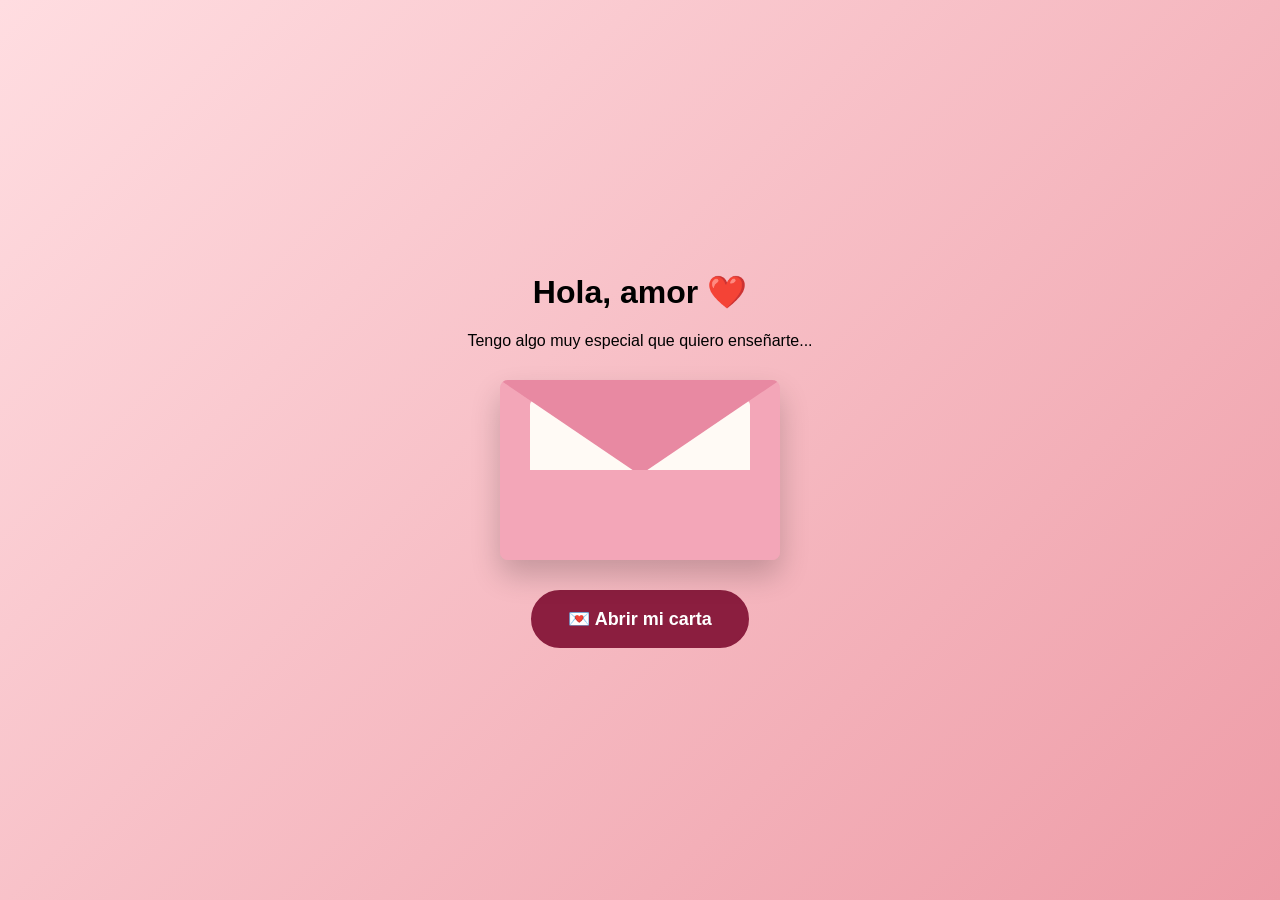
<file: index.htm>
<!DOCTYPE html>
<html lang="es">

<head>
    <meta charset="UTF-8">
    <meta name="viewport" content="width=device-width, initial-scale=1.0">

    <title>Para ti ❤️</title>

    <link rel="stylesheet" href="style.css">
</head>

<body>

    <div id="inicio">

        <h1>Hola, amor ❤️</h1>

        <p>
            Tengo algo muy especial que quiero enseñarte...
        </p>


        <div class="sobre" id="sobre">

            <div class="papel"></div>

            <div class="solapa"></div>

        </div>


        <button id="abrirCarta" class="boton-carta">
            💌 Abrir mi carta
        </button>

    </div>


    <div id="carta">

        <div class="carta-contenido">

            <h1>Para la chica que más amo ❤️</h1>

            <p class="texto-escrito"></p>

            <p class="parrafo-carta">
                Sabes que te amo con todo mi alma y con todo mi ser.
                Y aunque ahora tengamos distancia entre nosotros,
                quiero que nunca olvides lo importante que eres para mí.
            </p>

            <p class="parrafo-carta">
                Quería escribirte esta pequeña carta para recordarte
                cuánto te amo y lo muchísimo que significas para mí.
            </p>

            <p class="parrafo-carta">
                Te amo muchísimo. ❤️
            </p>
            <div class="foto-carta">

                <img src="foto.jpg" alt="Un recuerdo especial">

            </div>    
            <div class="final-carta">

                <div class="corazon-final">❤️</div>

                <h2>Siempre tú.</h2>

                <p>
                    Gracias por formar parte de mi vida.
                    Pase lo que pase, siempre tendrás un lugar
                    muy especial en mi corazón. ❤️
                </p>

            </div>
        </div>

    </div>


    <script src="./script.js"></script>

</body>

</html>
</file>
<file: style.css>
body {

    margin: 0;

    min-height: 100vh;

    display: flex;
    flex-direction: column;
    justify-content: center;
    align-items: center;

    background: linear-gradient(135deg, #ffdde1, #ee9ca7);

    font-family: Arial, sans-serif;

    text-align: center;
}


/* CARTA */

#carta {

    display: none;

    width: 90%;
    max-width: 750px;
}


.carta-contenido {

    background: #fffaf5;

    padding: 50px;

    border-radius: 20px;

    box-shadow:
        0 20px 50px rgba(0, 0, 0, 0.25);

    border: 2px solid #f3c6d3;

    position: relative;

    animation: aparecer 1.5s ease;
}


.carta-contenido::before {

    content: "♥";

    position: absolute;

    top: 15px;
    left: 25px;

    font-size: 25px;

    color: #d6336c;
}


.carta-contenido::after {

    content: "♥";

    position: absolute;

    bottom: 15px;
    right: 25px;

    font-size: 25px;

    color: #d6336c;
}


.carta-contenido h1 {

    color: #8b1e3f;

    font-size: 40px;

    margin-bottom: 30px;
}


.carta-contenido p {

    color: #5c2333;

    line-height: 1.9;

    font-size: 19px;

    margin-bottom: 20px;
}


/* ANIMACIÓN DE LA CARTA */

@keyframes aparecer {

    from {

        opacity: 0;

        transform:
            translateY(30px)
            scale(0.95);
    }

    to {

        opacity: 1;

        transform:
            translateY(0)
            scale(1);
    }
}


/* TEXTO ESCRITO */

.texto-escrito {

    border-right: 3px solid #d6336c;

    display: inline-block;

    min-height: 1.5em;

    animation: cursor 0.7s infinite;
}


@keyframes cursor {

    50% {

        border-color: transparent;
    }
}


/* PÁRRAFOS */

.parrafo-carta {

    opacity: 0;

    transform: translateY(25px);
}


.parrafo-carta.visible {

    animation:
        aparecerParrafo
        1.2s ease
        forwards;
}


@keyframes aparecerParrafo {

    from {

        opacity: 0;

        transform: translateY(25px);
    }

    to {

        opacity: 1;

        transform: translateY(0);
    }
}


/* CORAZONES FLOTANTES */

.corazon-flotante {

    position: fixed;

    bottom: -40px;

    pointer-events: none;

    z-index: 10;

    animation-name: flotar;

    animation-timing-function: linear;

    animation-fill-mode: forwards;
}


@keyframes flotar {

    from {

        transform:
            translateY(0)
            rotate(0deg);

        opacity: 0;
    }

    15% {

        opacity: 1;
    }

    to {

        transform:
            translateY(-110vh)
            rotate(20deg);

        opacity: 0;
    }
}


/* BOTÓN */

.boton-carta {

    padding: 16px 35px;

    border: 2px solid #8b1e3f;

    border-radius: 50px;

    background: #8b1e3f;

    color: white;

    font-size: 18px;

    font-weight: bold;

    cursor: pointer;

    transition:
        transform 0.3s ease,
        box-shadow 0.3s ease,
        background 0.3s ease;
}


.boton-carta:hover {

    transform:
        translateY(-5px)
        scale(1.05);

    box-shadow:
        0 10px 25px
        rgba(139, 30, 63, 0.35);

    background: #a92550;
}


.boton-carta:active {

    transform: scale(0.95);
}


/* SOBRE */

.sobre {

    position: relative;

    width: 280px;

    height: 180px;

    margin: 30px auto;

    background: #f3a6b8;

    border-radius: 8px;

    box-shadow:
        0 15px 30px
        rgba(0, 0, 0, 0.2);

    overflow: hidden;

    perspective: 800px;
}


/* PAPEL */

.papel {

    position: absolute;

    width: 220px;

    height: 140px;

    background: #fffaf5;

    left: 30px;

    top: 20px;

    border-radius: 5px;

    z-index: 1;

    transition:
        transform 0.8s ease;

    transform-origin:
        bottom center;
}


/* SOLAPA */

.solapa {

    position: absolute;

    width: 0;

    height: 0;

    top: 0;

    left: 0;

    border-left:
        140px solid transparent;

    border-right:
        140px solid transparent;

    border-top:
        95px solid #e889a2;

    z-index: 3;

    transform-origin:
        top center;

    transition:
        transform 0.8s ease;
}
.sobre::after {
    content: "";

    position: absolute;

    left: 0;
    bottom: 0;

    width: 100%;
    height: 90px;

    background: #f3a6b8;

    z-index: 3;
}

/* SOBRE ABIERTO */

.sobre.abierto .solapa {

    transform: rotateX(180deg);
}


.sobre.abierto .papel {

    transform:
        translateY(-110px);
}


/* FINAL DE LA CARTA */

.final-carta {

    margin-top: 50px;

    padding-top: 30px;

    border-top:
        1px solid #f3c6d3;

    text-align: center;

    opacity: 0;

    transform:
        translateY(25px);
}


.final-carta.visible {

    animation:
        aparecerFinal
        1.5s ease
        forwards;
}


.corazon-final {

    font-size: 45px;

    margin-bottom: 10px;

    animation:
        latido
        1.5s infinite;
}


.final-carta h2 {

    color: #8b1e3f;

    font-size: 32px;

    margin: 10px 0;
}


.final-carta p {

    color: #5c2333;

    font-size: 18px;

    line-height: 1.8;
}


@keyframes aparecerFinal {

    from {

        opacity: 0;

        transform:
            translateY(25px);
    }

    to {

        opacity: 1;

        transform:
            translateY(0);
    }
}


@keyframes latido {

    0%, 100% {

        transform: scale(1);
    }

    50% {

        transform: scale(1.2);
    }
}
.foto-carta {

    margin: 35px auto;

    width: 80%;
    max-width: 450px;

    opacity: 0;

    transform:
        translateY(30px)
        scale(0.95);

    transition:
        opacity 1.2s ease,
        transform 1.2s ease;
}


.foto-carta.visible {

    opacity: 1;

    transform:
        translateY(0)
        scale(1);
}


.foto-carta img {

    width: 100%;

    display: block;

    border-radius: 15px;

    border: 4px solid white;

    box-shadow:
        0 10px 30px
        rgba(0, 0, 0, 0.2);
}
/* VERSIÓN PARA MÓVIL */

@media (max-width: 600px) {

    h1 {
        font-size: 36px;
    }

    #inicio {
        width: 90%;
    }

    #inicio p {
        font-size: 18px;
    }

    .sobre {
        width: 240px;
        height: 155px;
    }

    .papel {
        width: 190px;
        height: 120px;
        left: 25px;
    }

    .solapa {
        border-left-width: 120px;
        border-right-width: 120px;
        border-top-width: 82px;
    }

    .boton-carta {
        font-size: 16px;
        padding: 14px 28px;
    }

    #carta {
        width: 94%;
    }

    .carta-contenido {
        padding: 30px 20px;
    }

    .carta-contenido h1 {
        font-size: 30px;
    }

    .carta-contenido p {
        font-size: 17px;
        line-height: 1.7;
    }

    .foto-carta {
        width: 95%;
    }

    .final-carta h2 {
        font-size: 28px;
    }

}
</file>
